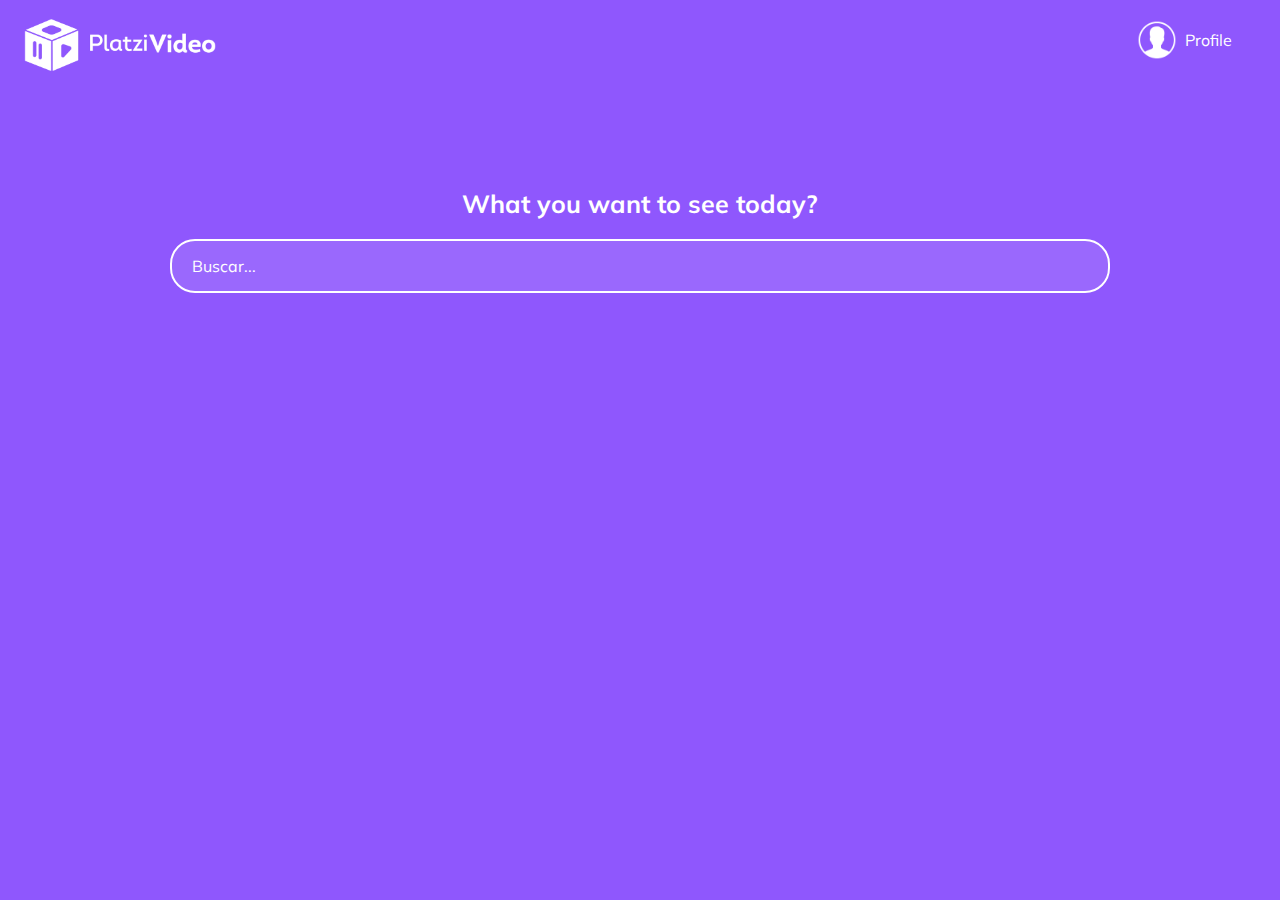
<file: index.html>
<!DOCTYPE html>
<html lang="en">
  <head>
    <meta charset="UTF-8" />
    <meta name="viewport" content="width=device-width, initial-scale=1.0" />
    <link
      href="https://fonts.googleapis.com/css2?family=Mulish&display=swap"
      rel="stylesheet"
    />
    <link rel="stylesheet" href="css/style.css">
    <title>Video</title>
  </head>

  <body>
    <header class="header">
      <img
        class="header__img"
        src="./img/logo-platzi-video-BW2.png"
        alt="page logo"
      />
      <div class="header__menu">
        <div class="header__menu--profile">
          <img src="./img/user-icon.png" alt="user photo" />
          <p>Profile</p>
        </div>
        <ul>
          <li><a href="/">Account</a></li>
          <li><a href="/">Logout</a></li>
        </ul>
      </div>
    </header>

    <section class="main">
      <h2 class="main__title">What you want to see today?</h2>
      <input class="input" type="text" placeholder="Buscar..." />
    </section>
  </body>
</html>
</file>
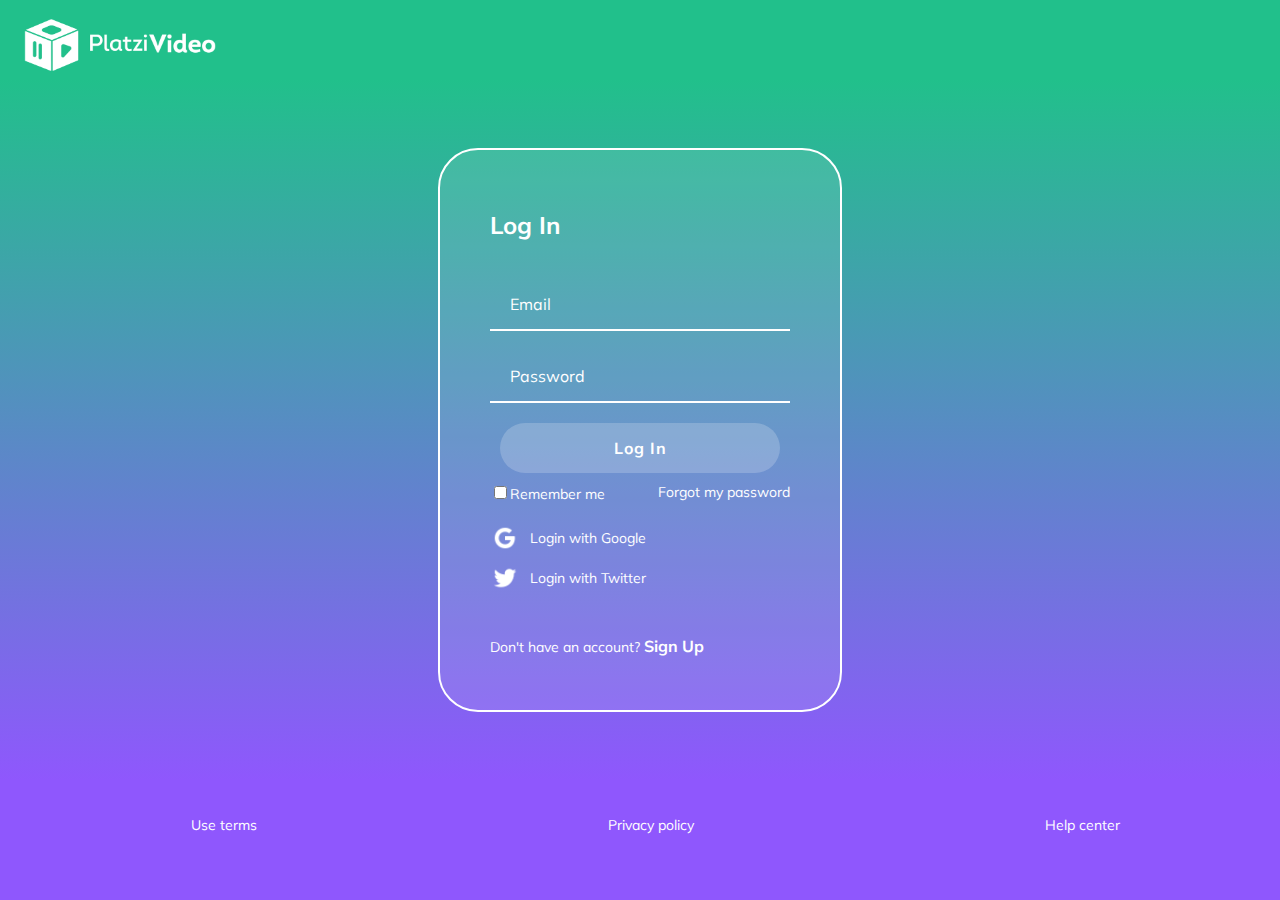
<file: login.html>
<!DOCTYPE html>
<html lang="en">
  <head>
    <meta charset="UTF-8" />
    <meta name="viewport" content="width=device-width, initial-scale=1.0" />
    <link
      href="https://fonts.googleapis.com/css2?family=Mulish&display=swap"
      rel="stylesheet"
    />
    <link rel="stylesheet" href="css/style.css">
    <title>Login</title>
  </head>
  <body>
    <header class="header-register">
      <img
        class="header-register__img"
        src="./img/logo-platzi-video-BW2.png"
        alt="page logo"
      />
    </header>
    <section class="login">
        <div class="login__container">
            <h2>Log In</h2>
            <form class="login__container--form" action="">
                <input class="input-register" placeholder="Email" type="text" name="" id="">
                <input class="input-register" placeholder="Password" type="password" name="" id="">
                <button class="button" type="submit">Log In</button>
                <div class="login__container--remember-me">
                    <label>
                        <input type="checkbox" name="" id="cbx1" value="checkbox">Remember me
                    </label>
                    <a href="/">Forgot my password</a>
                </div>
            </form>
            <div class="login__container--social-media">
                <div class=""><img src="./img/google-icon.png" alt="google icon">Login with Google</div>
                <div class=""><img src="./img/twitter-icon.png" alt="twitter icon">Login with Twitter</div>
            </div>
            <p class="login__container--register">
                Don't have an account? <a href="/">Sign Up</a>
            </p>
        </div>
    </section>
    <footer class="footer">
        <a href="/">Use terms</a>
        <a href="/">Privacy policy</a>
        <a href="/">Help center</a>
    </footer>
    
  </body>
</html>
</file>
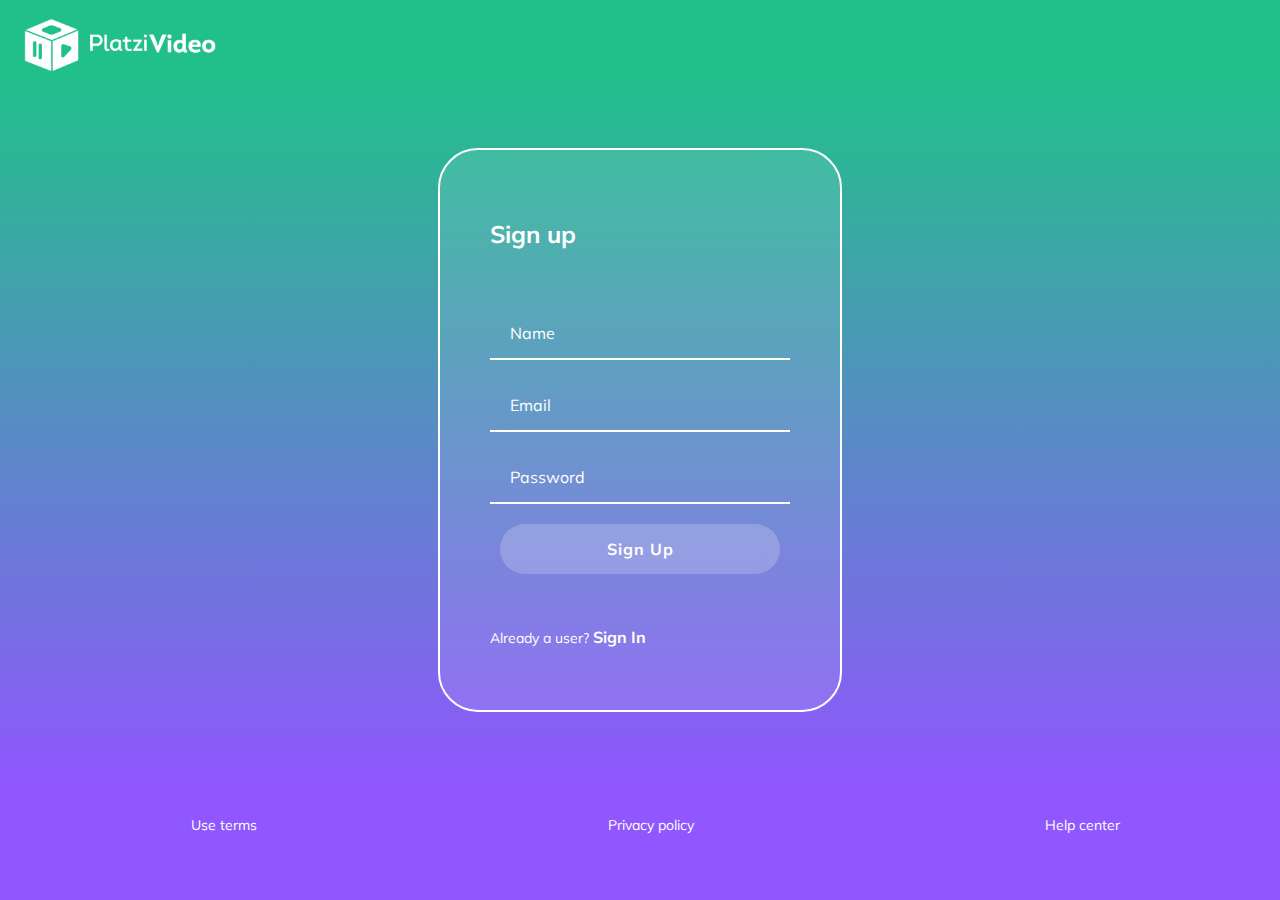
<file: signup.html>
<!DOCTYPE html>
<html lang="en">
  <head>
    <meta charset="UTF-8" />
    <meta name="viewport" content="width=device-width, initial-scale=1.0" />
    <link
      href="https://fonts.googleapis.com/css2?family=Mulish&display=swap"
      rel="stylesheet"
    />
    <link rel="stylesheet" href="css/style.css">
    <title>Signup</title>
  </head>
  <body>
    <header class="header-register">
      <img
        class="header-register__img"
        src="./img/logo-platzi-video-BW2.png"
        alt="page logo"
      />
    </header>
    <section class="login">
        <div class="login__container">
            <h2>Sign up</h2>
            <form class="login__container--form" action="">
                <input class="input-register" placeholder="Name" type="text" name="" id="">
                <input class="input-register" placeholder="Email" type="text" name="" id="">
                <input class="input-register" placeholder="Password" type="password" name="" id="">
                <button class="button" type="submit">Sign Up</button>
            </form>
            <p class="login__container--register">
                Already a user? <a href="/">Sign In</a>
            </p>
        </div>
    </section>
    <footer class="footer">
        <a href="/">Use terms</a>
        <a href="/">Privacy policy</a>
        <a href="/">Help center</a>
    </footer>
    
  </body>
</html>
</file>
<file: css/style.css>
body {
  margin: 0;
  background-color: #8f57fd;
  font-family: "Mulish", sans-serif;
}
.header {
  background-color: #8f57fd;
  width: 100%;
  height: 80px;
  display: flex;
  justify-content: space-between;
  align-items: center;
}

.header__img {
  width: 200px;
  margin-top: 10px;
  margin-left: 20px;
}
.header__menu {
  margin-right: 40px;
}
.header__menu ul {
  display: none;
  list-style: none;
  padding: 0px;
  position: absolute;
  width: 100px;
  text-align: right;
  margin: 0px 0px 0px -12px;
}
.header__menu:hover ul {
  display: inline;
}
.header__menu li {
  margin: 10px, 0px;
}
.header__menu li a {
  color: white;
  text-decoration: none;
}
.header__menu li a:hover {
  text-decoration: underline;
}
.header__menu--profile {
  margin-right: 8px;
  display: flex;
  align-items: center;
}
.header__menu--profile img {
  margin-right: 8px;
  width: 40px;
  height: 40px;
}
.header__menu--profile p {
  margin: 0;
  color: white;
}

.main {
  height: 300px;
  display: flex;
  flex-direction: column;
  justify-content: center;
  align-items: center;
}
.main__title {
  color: white;
  font-size: 25px;
}
.categories__title {
  color: white;
  font-size: 16px;
  position: absolute;
  padding-left: 30px;
  width: 100%;
}
.input {
  background-color: rgba(255, 255, 255, 0.1);
  border: 2px solid white;
  border-radius: 25px;
  color: white;
  font-family: "Mulish", sans-serif;
  font-size: 16px;
  height: 50px;
  outline: none;
  padding: 0px 20px;
  width: 70%;
}

.header-register {
  background-color: #21c08b;
  width: 100%;
  height: 80px;
  display: flex;
  justify-content: space-between;
  align-items: center;
}

.carousel {
  overflow: scroll;
  padding-left: 30px;
  width: 100%;
  position: relative;
  margin: 20px;
}

.carousel__container {
  transition: 450ms -webkit-transform;
  transition: 450ms transform;
  transition: 450ms transform, 450ms -webkit-transform;
  font-size: 0;
  white-space: nowrap;
  margin: 70px 0px;
  padding-bottom: 10px;
}

.carousel__container:hover .carousel-item {
  opacity: 0.3;
}

.carousel__container:hover .carousel-item:hover {
  -webkit-transform: scale(1.5);
  transform: scale(1.5);
  opacity: 1;
}

.carousel-item {
  border-radius: 20px;
  overflow: hidden;
  position: relative;
  display: inline-block;
  width: 200px;
  height: 250px;
  margin-right: 10px;
  font-size: 20px;
  cursor: pointer;
  transition: 450ms all;
  -webkit-transform-origin: center left;
  transform-origin: center left;
}

.carousel-item:hover ~ .carousel-item {
  -webkit-transform: translate3d(100px, 0, 0);
  transform: translate3d(100px, 0, 0);
}

.carousel-item__img {
  width: 200px;
  height: 250px;
  -o-object-fit: cover;
  object-fit: cover;
}

.carousel-item__details {
  align-items: flex-start;
  background: linear-gradient(
    to top,
    rgba(0, 0, 0, 0.9) 0%,
    rgba(0, 0, 0, 0) 100%
  );
  bottom: 0;
  display: flex;
  font-size: 10px;
  flex-direction: column;
  justify-content: flex-end;
  left: 0;
  opacity: 0;
  transition: 450ms opacity;
  padding: 10px;
  position: absolute;
  right: 0;
  top: 0;
}

.carousel-item__details--img {
  width: 20px;
}

.carousel-item:hover .carousel-item__details {
  opacity: 1;
}

.carousel-item__details--title {
  color: white;
  margin: 5px 0px 0px 0px;
}

.carousel-item__details--subtitle {
  color: white;
  font-size: 8px;
  margin: 3px 0px;
}

.header-register__img {
  width: 200px;
  margin-top: 10px;
  margin-left: 20px;
}
.login {
  background: linear-gradient(#21c08b, #8f57fd);
  display: flex;
  align-items: center;
  justify-content: center;
  flex-direction: column;
  padding: 0px 30px;
  min-height: calc(100vh - 200px);
}
.login__container {
  background-color: rgba(255, 255, 255, 0.1);
  border: 2px solid white;
  border-radius: 40px;
  color: white;
  padding: 30px 50px;
  min-height: 500px;
  width: 300px;
  display: flex;
  justify-content: space-around;
  flex-direction: column;
}
.login__container--form {
  display: flex;
  flex-direction: column;
}
.login__container--form label {
  font-size: 14px;
}
.login__container--remember-me {
  color: white;
  display: flex;
  justify-content: space-between;
  margin-top: 10px;
}

.login__container--remember-me a {
  color: white;
  font-size: 14px;
  text-decoration: none;
}
.login__container--remember-me a:hover {
  text-decoration: underline;
}
.login__container--social-media > div {
  display: flex;
  align-items: center;
  font-size: 14px;
  margin-bottom: 10px;
}
.login__container--social-media > div > img {
  width: 30px;
  margin-right: 10px;
}
.login__container--register {
  font-size: 14px;
}
.login__container--register a {
  font-size: 16px;
  color: white;
  font-weight: bold;
  text-decoration: none;
}
.login__container--register a:hover {
  text-decoration: underline;
}

.input-register {
  background-color: transparent;
  border-left: 0;
  border-right: 0;
  border-top: 0;
  border-bottom: 2px solid white;
  color: white;
  font-size: 16px;
  font-family: "Mulish", sans-serif;
  margin-bottom: 20px;
  padding: 0px 20px;
  outline: none;
  height: 50px;
}
::placeholder {
  color: white;
}

.button {
  background-color: rgba(255, 255, 255, 0.2);
  border: none;
  border-radius: 25px;
  color: white;
  cursor: pointer;
  font-size: 16px;
  font-weight: bold;
  font-family: "Mulish", sans-serif;
  height: 50px;
  letter-spacing: 1px;
  margin: 0px 10px;
}

.error {
  background: linear-gradient(#21c08b, #8f57fd);
  display: flex;
  align-items: center;
  justify-content: center;
  flex-direction: column;
  min-height: calc(100vh - 200px);
  width: 100%;
  color: white;
}

.error h1 {
    font-size: 100px;
    font-family: "Mulish", sans-serif;
    margin-bottom: 15px;
    margin-top: 10px;
}

.error p {
    font-size: 20px;
    font-family: "Mulish", sans-serif;
}

.footer {
  background-color: #8f57fd;
  display: flex;
  align-items: center;
  justify-content: space-around;
  height: 100px;
  width: 100%;
}
.footer a {
  color: white;
  cursor: pointer;
  font-size: 14px;
  padding-left: 30px;
  padding-bottom: 10px;
  text-decoration: none;
}
.footer a:hover {
  text-decoration: underline;
}

::-webkit-scrollbar {
  display: none;
}

@media only screen and (max-width: 600px) {
  .login__container {
    background-color: transparent;
    border: none;
    padding: 0;
    width: 100%;
  }
  .footer {
    align-items: flex-start;
    flex-direction: column;
  }
}
</file>
